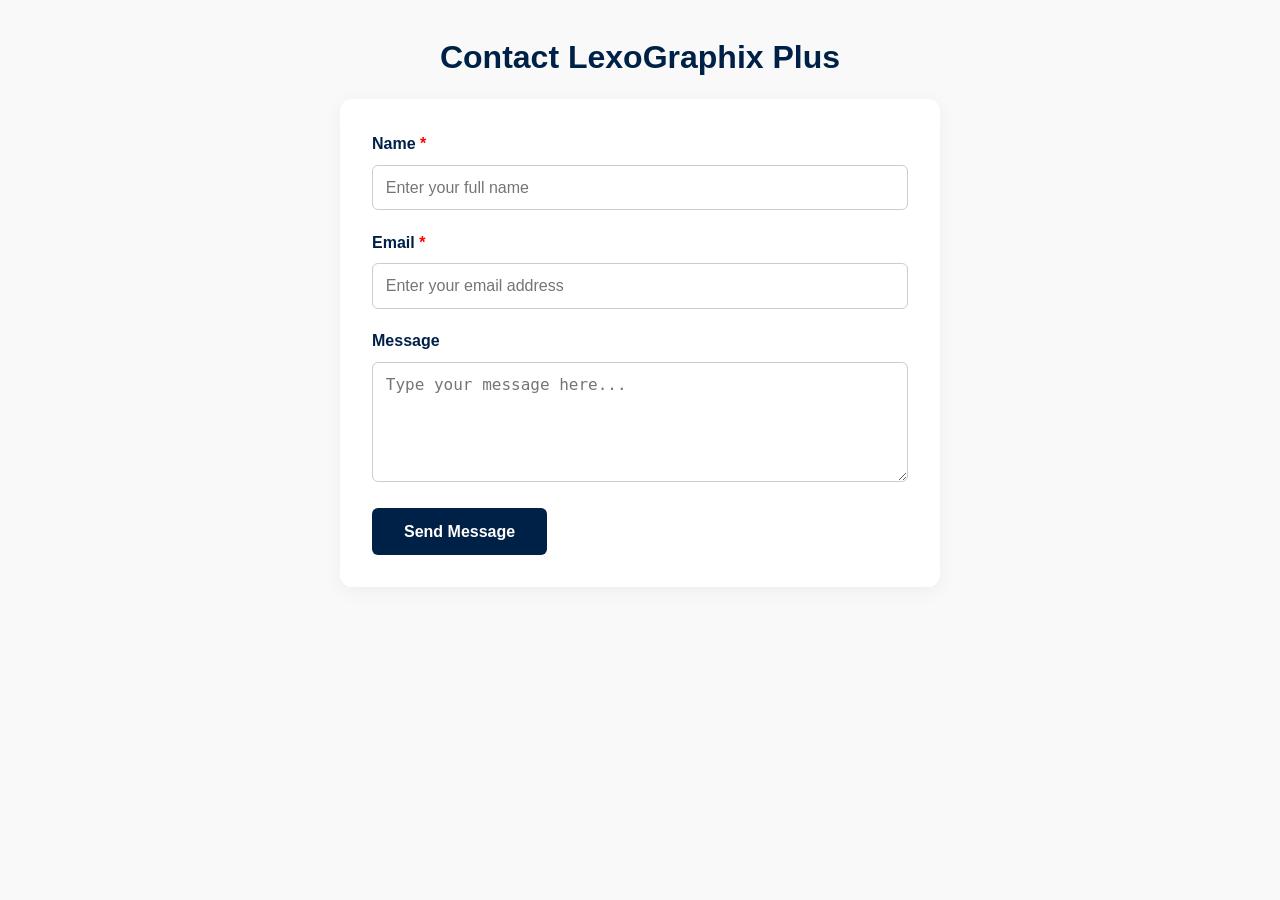
<file: contact.html>
<!DOCTYPE html>
<html lang="en">
<head>
  <meta charset="UTF-8" />
  <meta name="viewport" content="width=device-width, initial-scale=1.0" />
  <title>Contact Us | LexoGraphix Plus</title>
  <style>
    :root {
      --primary: #002147;
      --secondary: #C69E63;
      --white: #ffffff;
      --gray-light: #f9f9f9;
      --gray-dark: #444;
    }

    * {
      margin: 0;
      padding: 0;
      box-sizing: border-box;
    }

    body {
      font-family: 'Segoe UI', sans-serif;
      background-color: var(--gray-light);
      color: var(--gray-dark);
      line-height: 1.6;
    }

    .contact-section {
      padding: 2rem;
      display: flex;
      flex-direction: column;
      align-items: center;
      animation: fadeIn 1s ease-in-out;
    }

    @keyframes fadeIn {
      0% { opacity: 0; transform: translateY(10px); }
      100% { opacity: 1; transform: translateY(0); }
    }

    .contact-section h2 {
      color: var(--primary);
      margin-bottom: 1rem;
      font-size: 2rem;
      text-align: center;
    }

    .contact-form {
      background: var(--white);
      border-radius: 12px;
      box-shadow: 0 4px 20px rgba(0,0,0,0.05);
      padding: 2rem;
      width: 100%;
      max-width: 600px;
      transition: transform 0.3s ease;
    }

    .contact-form:hover {
      transform: translateY(-2px);
    }

    .form-group {
      margin-bottom: 1.2rem;
    }

    .form-group label {
      display: block;
      margin-bottom: 0.5rem;
      font-weight: 600;
      color: var(--primary);
    }

    .form-group input,
    .form-group textarea {
      width: 100%;
      padding: 0.8rem;
      border: 1px solid #ccc;
      border-radius: 6px;
      font-size: 1rem;
      transition: border-color 0.3s;
    }

    .form-group input:focus,
    .form-group textarea:focus {
      outline: none;
      border-color: var(--secondary);
    }

    .form-group textarea {
      resize: vertical;
      min-height: 120px;
    }

    .submit-btn {
      background: var(--primary);
      color: var(--white);
      padding: 0.9rem 2rem;
      border: none;
      border-radius: 6px;
      font-size: 1rem;
      font-weight: bold;
      cursor: pointer;
      transition: background 0.3s ease;
    }

    .submit-btn:hover {
      background: var(--secondary);
      color: var(--primary);
    }

    .required {
      color: red;
      font-weight: bold;
    }

    @media (max-width: 600px) {
      .contact-form {
        padding: 1.5rem;
      }

      .contact-section h2 {
        font-size: 1.6rem;
      }
    }
  </style>
</head>
<body>

  <section class="contact-section">
    <h2>Contact LexoGraphix Plus</h2>
    <form class="contact-form" id="contactForm">
      <div class="form-group">
        <label for="name">Name <span class="required">*</span></label>
        <input type="text" id="name" name="name" required placeholder="Enter your full name" />
      </div>
      <div class="form-group">
        <label for="email">Email <span class="required">*</span></label>
        <input type="email" id="email" name="email" required placeholder="Enter your email address" />
      </div>
      <div class="form-group">
        <label for="message">Message</label>
        <textarea id="message" name="message" placeholder="Type your message here..."></textarea>
      </div>
      <button type="submit" class="submit-btn">Send Message</button>
    </form>
  </section>

  <script>
    document.getElementById('contactForm').addEventListener('submit', function (e) {
      e.preventDefault();
      const name = document.getElementById("name").value.trim();
      const email = document.getElementById("email").value.trim();

      if (!name || !email) {
        alert("Please fill in all required fields.");
        return;
      }

      // Here you would handle form submission (e.g. via fetch/AJAX)
      alert("Message sent successfully!");
      this.reset();
    });
  </script>
</body>
</html>
</file>
